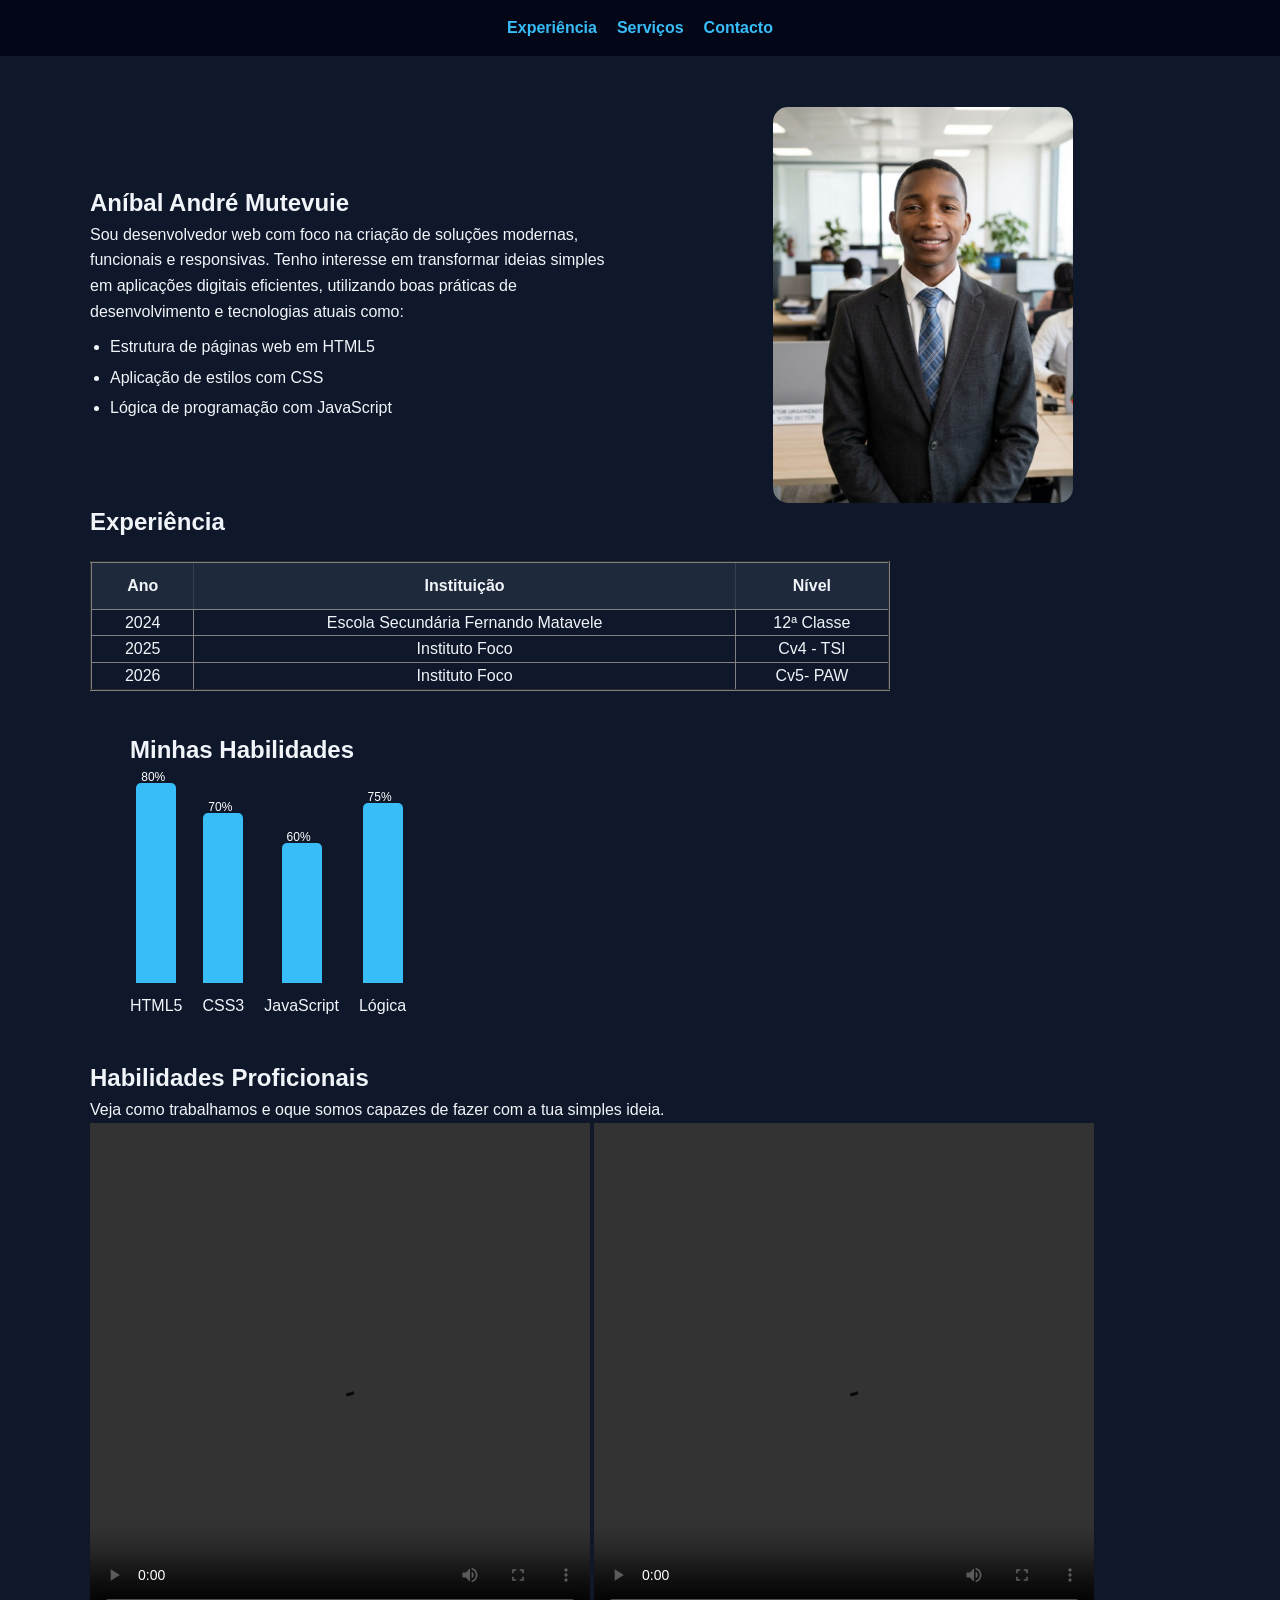
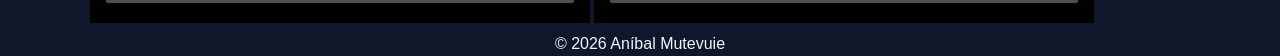
<file: index.html>
<!DOCTYPE html>
<html lang="pt">
<head>
<meta charset="UTF-8">
<title>Portfólio Web</title>
<link rel="stylesheet" href="style.css">
</head>
<body>

<header>
    <nav>
        <a href="./index.html">Experiência</a>
        <a href="./../Avaliação HTML  (1)/servicos/serviços.html">Serviços</a>
        <a href="./../Avaliação HTML  (1)/contacto/contacto.html">Contacto</a>
    </nav>
</header>
<br><br>
<main class="Principal home-pg">

<section class="hero">

    <div class="texto">
        <h1>Aníbal André Mutevuie</h1>

        <p>
        Sou desenvolvedor web com foco na criação de soluções modernas, funcionais e responsivas. 
        Tenho interesse em transformar ideias simples em aplicações digitais eficientes, utilizando 
        boas práticas de desenvolvimento e tecnologias atuais como:
        </p>

        <ul class="lista-habilidades">
            <li>Estrutura de páginas web em HTML5</li>
            <li>Aplicação de estilos com CSS</li>
            <li>Lógica de programação com JavaScript</li>
        </ul>
    </div>

    <div class="imagem">
        <img src="foto2.jpeg" alt="Foto do meu Portfólio">
    </div>

</section>

<section>
    <h2>Experiência</h2>

    <table border="2">
        <tr>
            <thead>
                <th>Ano</th>
                <th>Instituição</th>
                <th>Nível</th>
            </thead>
        </tr>
        <tr>
            <tbody>
                <td>2024</td>
                <td>Escola Secundária Fernando Matavele</td>
                <td>12ª Classe</td>
            </tbody>
        </tr>
          <tr>
            <tbody>
                <td>2025</td>
                <td>Instituto Foco</td>
                <td>Cv4 - TSI</td>
            </tbody>
        </tr>
          <tr>
            <tbody>
                <td>2026</td>
                <td>Instituto Foco</td>
                <td>Cv5- PAW</td>
            </tbody>
        </tr>
    </table>
</section>

<section class="grafico-vertical">
    <h2>Minhas Habilidades</h2>
    <div class="grafico">
        <div class="coluna">
            <div class="barra html" data-nivel="80%"></div>
            <span>HTML5</span>
        </div>
        <div class="coluna">
            <div class="barra css" data-nivel="70%"></div>
            <span>CSS3</span>
        </div>
        <div class="coluna">
            <div class="barra js" data-nivel="60%"></div>
            <span>JavaScript</span>
        </div>
        <div class="coluna">
            <div class="barra logica" data-nivel="75%"></div>
            <span>Lógica</span>
        </div>

    </div>
</section>

<section>
    <h2>Habilidades Proficionais</h2>
    <p>Veja como trabalhamos e oque  somos capazes de fazer com a tua simples ideia.</p>
    <video controls width="500px" height="500px">
        <source src="video1.mp4" type="video/mp4">
    </video>
    <video controls width="500px" height="500px">
        <source src="video1.mp4" type="video/mp4">
    </video>
</section>
</main>

<footer>
    <p style="text-align:center;">&copy; 2026 Aníbal Mutevuie</p>
</footer>

</body>
</html>
</file>
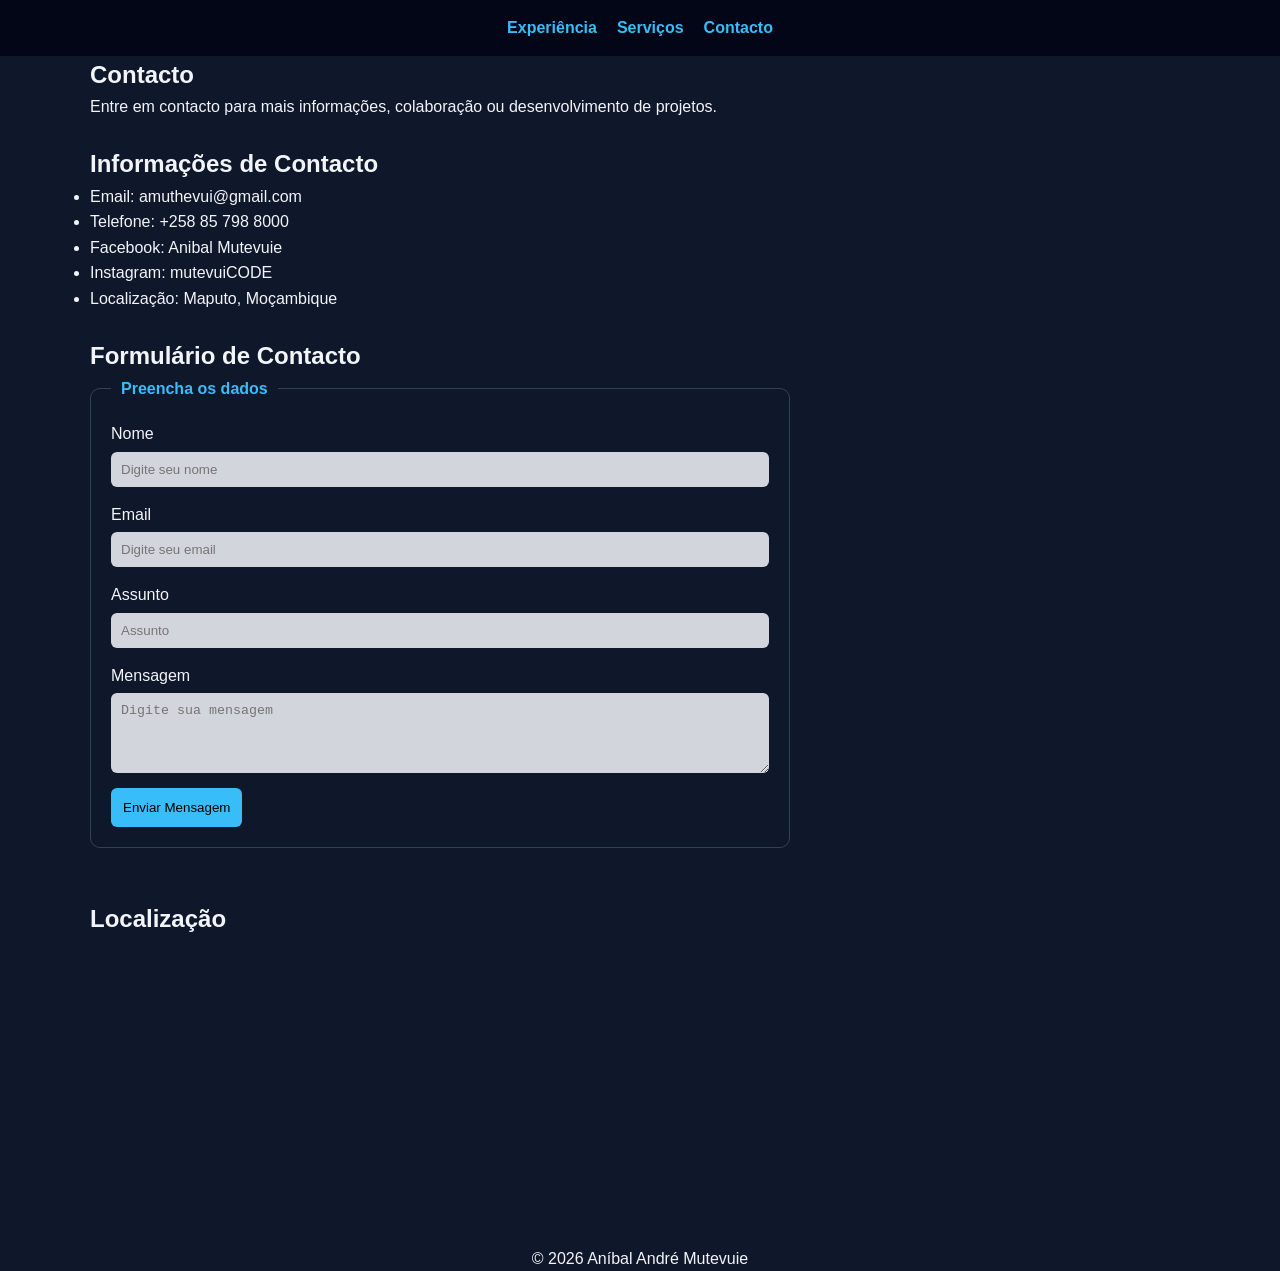
<file: contacto/contacto.html>
<!DOCTYPE html>
<html lang="pt">
<head>
<meta charset="UTF-8">
<meta name="viewport" content="width=device-width, initial-scale=1.0">
<title>Contacto - Aníbal Mutevuie</title>
<link rel="stylesheet" href="style.css">
</head>

<body>

<header>
    <nav>
        <a href="./../index.html">Experiência</a>
        <a href="./../servicos/serviços.html">Serviços</a>
        <a href="./../contacto/contacto.html">Contacto</a>
    </nav>
</header>

<main class="Principal home-pg">

<section>
    <h1>Contacto</h1>
    <p>
        Entre em contacto para mais informações, colaboração ou desenvolvimento de projetos.
    </p>
</section>
<br>
<section>
    <h2>Informações de Contacto</h2>
    <ul>
        <li>Email: amuthevui@gmail.com</li>
        <li>Telefone: +258 85 798 8000</li>
        <li>Facebook: Anibal Mutevuie</li>
        <li>Instagram: mutevuiCODE</li>
        <li>Localização: Maputo, Moçambique</li>
    </ul>
</section>
<br>
<section class="formulario">
    <h2>Formulário de Contacto</h2>

    <form>

        <fieldset>
            <legend>Preencha os dados</legend>

            <div class="grupo">
                <label for="nome">Nome</label>
                <input type="text" id="nome" name="nome" placeholder="Digite seu nome" required>
            </div>

            <div class="grupo">
                <label for="email">Email</label>
                <input type="email" id="email" name="email" placeholder="Digite seu email" required>
            </div>

            <div class="grupo">
                <label for="assunto">Assunto</label>
                <input type="text" id="assunto" name="assunto" placeholder="Assunto">
            </div>

            <div class="grupo">
                <label for="mensagem">Mensagem</label>
                <textarea id="mensagem" name="mensagem" rows="4" placeholder="Digite sua mensagem"></textarea>
            </div>

            <button type="submit">Enviar Mensagem</button>

        </fieldset>

    </form>
</section>
<br><br>
<section>
    <h2>Localização</h2>

    <iframe 
        src="https://www.google.com/maps?q=Maputo,Mozambique&output=embed"
        width="100%" 
        height="300" 
        style="border:0;"
        allowfullscreen=""
        loading="lazy">
    </iframe>

</section>
</main>

<footer>
    <p style="text-align:center;">© 2026 Aníbal André Mutevuie</p>
</footer>

</body>
</html>
</file>
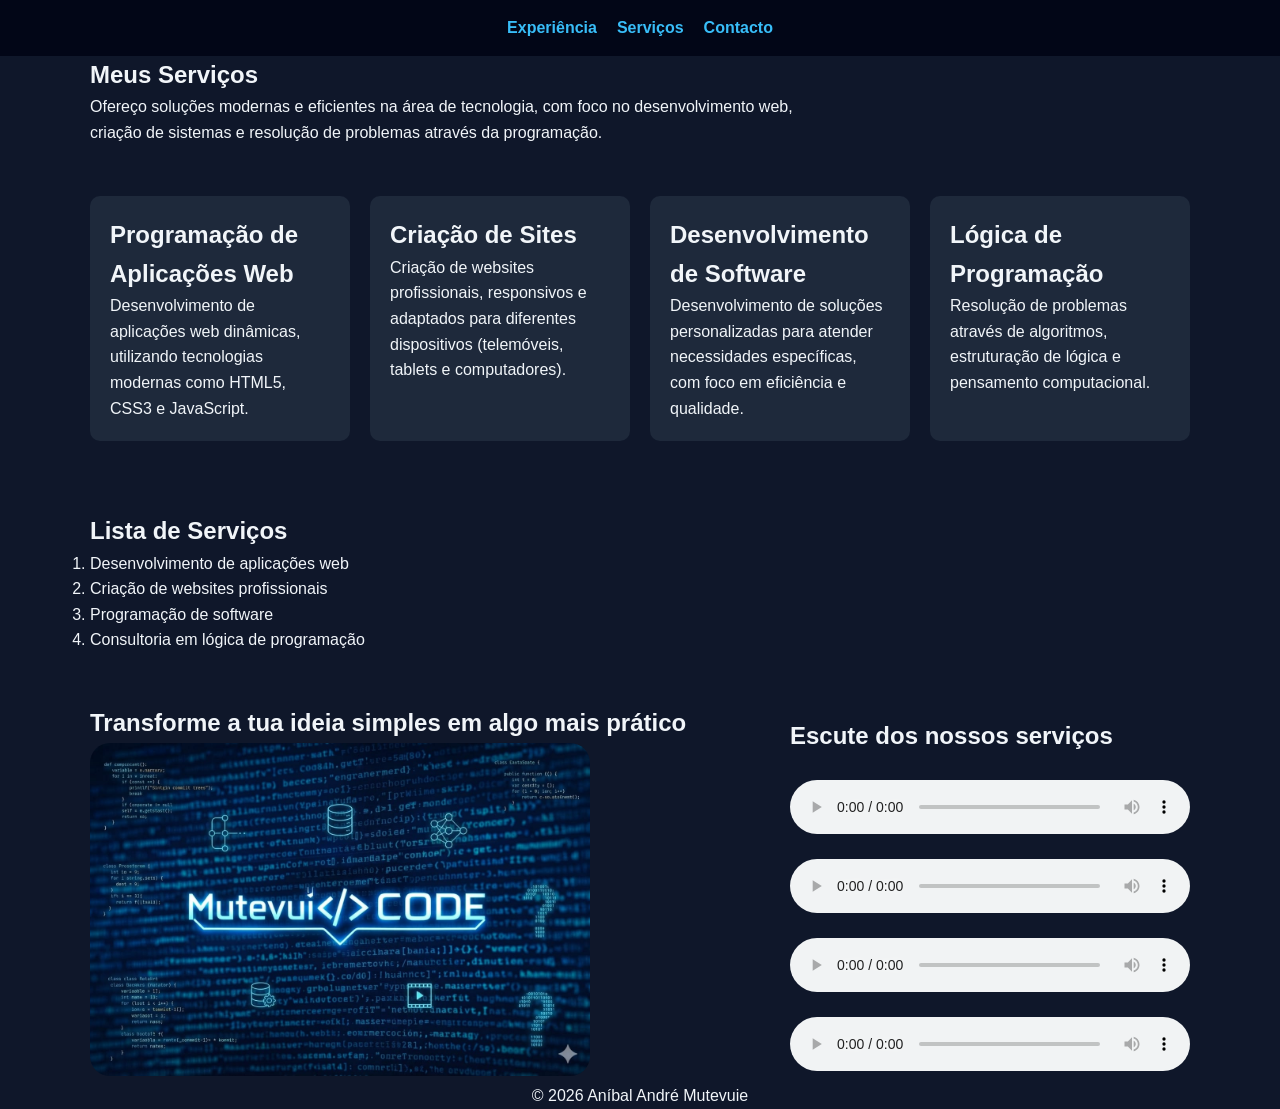
<file: servicos/serviços.html>
<!DOCTYPE html>
<html lang="pt">
<head>
<meta charset="UTF-8">
<meta name="viewport" content="width=device-width, initial-scale=1.0">
<title>Serviços - Aníbal Mutevuie</title>
<link rel="stylesheet" href="style.css">
</head>

<body>

<header>
    <nav>
        <a href="./../index.html">Experiência</a>
        <a href="./../servicos/serviços.html">Serviços</a>
        <a href="./../contacto/contacto.html">Contacto</a>
    </nav>
</header>

<main class="Principal home-pg">

<section>
    <h1>Meus Serviços</h1>
    <p>
        Ofereço soluções modernas e eficientes na área de tecnologia, com foco no desenvolvimento web,<br>criação de sistemas e resolução de problemas através da programação.
    </p><br><br>
</section>

<section class="cards">

<article class="card">
    <h2>Programação de Aplicações Web</h2>
    <p>
        Desenvolvimento de aplicações web dinâmicas, utilizando tecnologias modernas como HTML5, CSS3 e JavaScript.
    </p>
</article>

<article class="card">
    <h2>Criação de Sites</h2>
    <p>
        Criação de websites profissionais, responsivos e adaptados para diferentes dispositivos (telemóveis, tablets e computadores).
    </p>
</article>

<article class="card">
    <h2>Desenvolvimento de Software</h2>
    <p>
        Desenvolvimento de soluções personalizadas para atender necessidades específicas, com foco em eficiência e qualidade.
    </p>
</article>

<article class="card">
    <h2>Lógica de Programação</h2>
    <p>
        Resolução de problemas através de algoritmos, estruturação de lógica e pensamento computacional.
    </p>
</article>
<br><br>
</section>

<section>
    <h2>Lista de Serviços</h2>
    <ol>
        <li>Desenvolvimento de aplicações web</li>
        <li>Criação de websites profissionais</li>
        <li>Programação de software</li>
        <li>Consultoria em lógica de programação</li>
    </ol><br><br>
</section>

<section class="bloco-servicos">

    <div class="imagem">
        <h2>Transforme a tua ideia simples em algo mais prático</h2>
        <img src="foto1.jpeg" alt="Foto da logo">
    </div>

    <div class="audios">
        <h2>Escute dos nossos serviços</h2>

        <audio controls>
            <source src="audio.mp4" type="audio/mp4">
        </audio>

        <audio controls>
            <source src="audio.mp4" type="audio/mp4">
        </audio>

        <audio controls>
            <source src="audio.mp4" type="audio/mp4">
        </audio>
        
         <audio controls>
            <source src="audio.mp4" type="audio/mp4">
        </audio>
    </div>

</section>

</main>

<footer>
    <p style="text-align:center;">&copy; 2026 Aníbal André Mutevuie</p>
</footer>

</body>
</html>
</file>
<file: style.css>
/* RESET */
* {
    margin: 0;
    padding: 0;
    box-sizing: border-box;
}

/* BODY */
body {
    font-family: 'Segoe UI', sans-serif;
    background: #0f172a;
    color: #f1f5f9;
    line-height: 1.6;
}

/* HEADER */
header {
    background: #020617;
    padding: 15px;
    position: sticky;
    top: 0;
}

nav {
    display: flex;
    justify-content: center;
    gap: 20px;
}

nav a {
    color: #38bdf8;
    text-decoration: none;
    font-weight: bold;
    transition: 0.3s;
}

nav a:hover {
    color: white;
}

/* CONTAINER */
.Principal {
    width: 90%;
    max-width: 1100px;
    margin: auto;
}

/* CARDS */
.cards {
    display: grid;
    grid-template-columns: repeat(auto-fit, minmax(250px, 1fr));
    gap: 20px;
}

.card {
    background: #1e293b;
    padding: 20px;
    border-radius: 10px;
    transition: transform 0.3s;
}

.card:hover {
    transform: scale(1.05);
}

/* TABELA */
table {
    width: 800px;
    border-collapse: collapse;
    margin-top: 20px;
}

thead, th {
    padding: 10px;
    border: 1px solid #334155;
}

th {
    background: #1e293b;
}
td{
    text-align: center;
}

/* FORM */
.formulario {
    max-width: 700px;
}

form {
    width: 100%;
}

fieldset {
    border: 1px solid #334155;
    padding: 20px;
    border-radius: 10px;
}

legend {
    padding: 0 10px;
    color: #38bdf8;
    font-weight: bold;
}

.grupo {
    display: flex;
    flex-direction: column;
    margin-bottom: 15px;
}

label {
    margin-bottom: 5px;
}

input, textarea {
    padding: 10px;
    border-radius: 6px;
    border: none;
    width: 100%;
    background: #f1f5f9dc;
}

input:focus, textarea:focus {
    outline: 2px solid #38bdf8;
}

button {
    background: #38bdf8;
    color: black;
    padding: 12px;
    border: none;
    border-radius: 6px;
    cursor: pointer;
    transition: 0.3s;
}

button:hover {
    background: #0ea5e9;
}


.bloco-servicos {
    display: flex;
    gap: 10px;
    align-items: center;
    justify-content: space-between;
    flex-wrap: wrap; /* importante para responsivo */
}

.imagem img {
    width: 500px;
    border-radius: 20px;
}

.audios {
    display: flex;
    flex-direction: column;
    gap: 25px;
}

audio {
    width: 400px;
}

.grafico-vertical {
    margin: 40px;
}

.grafico {
    display: flex;
    align-items: flex-end;
    gap: 20px;
    height: 250px;
}

/* coluna */
.coluna {
    display: flex;
    flex-direction: column;
    align-items: center;
}

/* barra base */
.barra {
    width: 40px;
    background: #38bdf8;
    border-radius: 5px 5px 0 0;
}

/* alturas */
.html { height: 200px; }
.css { height: 170px; }
.js { height: 140px; }
.logica { height: 180px; }

/* texto */
.coluna span {
    margin-top: 10px;
}

/* percentagem */
.barra::after {
    content: attr(data-nivel);
    color: white;
    font-size: 12px;
    position: relative;
    top: -20px;
    left: 5px;
}
/* ANIMAÇÃO */
.home-pg {
    animation: fade 1s ease-in;
}

@keyframes home {
    from {opacity: 0;}
    to {opacity: 1;}
}

/* RESPONSIVO */
@media (max-width: 600px) {
    nav {
        flex-direction: column;
    }
}
.hero {
    display: flex;
    align-items: center;
    justify-content: space-between;
    gap: 30px;
    flex-wrap: wrap; /* importante para mobile */
}

.texto {
    flex: 1;
}
.lista-habilidades {
    margin-top: 10px;
    padding-left: 20px; /* controla o "recuo" */
}

.lista-habilidades li {
    margin-bottom: 5px;
}

.imagem {
    flex: 1;
    display: flex;
    justify-content: center;
}

.imagem img {
    width: 100%;
    max-width: 300px;
    border-radius: 15px;
}
</file>
<file: contacto/style.css>
/* RESET */
* {
    margin: 0;
    padding: 0;
    box-sizing: border-box;
}

/* BODY */
body {
    font-family: 'Segoe UI', sans-serif;
    background: #0f172a;
    color: #f1f5f9;
    line-height: 1.6;
}

/* HEADER */
header {
    background: #020617;
    padding: 15px;
    position: sticky;
    top: 0;
}

nav {
    display: flex;
    justify-content: center;
    gap: 20px;
}

nav a {
    color: #38bdf8;
    text-decoration: none;
    font-weight: bold;
    transition: 0.3s;
}

nav a:hover {
    color: white;
}

/* CONTAINER */
.Principal {
    width: 90%;
    max-width: 1100px;
    margin: auto;
}

/* CARDS */
.cards {
    display: grid;
    grid-template-columns: repeat(auto-fit, minmax(250px, 1fr));
    gap: 20px;
}

.card {
    background: #1e293b;
    padding: 20px;
    border-radius: 10px;
    transition: transform 0.3s;
}

.card:hover {
    transform: scale(1.05);
}

/* TABELA */
table {
    width: 800px;
    border-collapse: collapse;
    margin-top: 20px;
}

thead, th {
    padding: 10px;
    border: 1px solid #334155;
}

th {
    background: #1e293b;
}
td{
    text-align: center;
}

/* FORM */
.formulario {
    max-width: 700px;
}

form {
    width: 100%;
}

fieldset {
    border: 1px solid #334155;
    padding: 20px;
    border-radius: 10px;
}

legend {
    padding: 0 10px;
    color: #38bdf8;
    font-weight: bold;
}

.grupo {
    display: flex;
    flex-direction: column;
    margin-bottom: 15px;
}

label {
    margin-bottom: 5px;
}

input, textarea {
    padding: 10px;
    border-radius: 6px;
    border: none;
    width: 100%;
    background: #f1f5f9dc;
}

input:focus, textarea:focus {
    outline: 2px solid #38bdf8;
}

button {
    background: #38bdf8;
    color: black;
    padding: 12px;
    border: none;
    border-radius: 6px;
    cursor: pointer;
    transition: 0.3s;
}

button:hover {
    background: #0ea5e9;
}


.bloco-servicos {
    display: flex;
    gap: 10px;
    align-items: center;
    justify-content: space-between;
    flex-wrap: wrap; /* importante para responsivo */
}

.imagem img {
    width: 500px;
    border-radius: 20px;
}

.audios {
    display: flex;
    flex-direction: column;
    gap: 25px;
}

audio {
    width: 400px;
}

.grafico-vertical {
    margin: 40px;
}

.grafico {
    display: flex;
    align-items: flex-end;
    gap: 20px;
    height: 250px;
}

/* coluna */
.coluna {
    display: flex;
    flex-direction: column;
    align-items: center;
}

/* barra base */
.barra {
    width: 40px;
    background: #38bdf8;
    border-radius: 5px 5px 0 0;
}

/* alturas */
.html { height: 200px; }
.css { height: 170px; }
.js { height: 140px; }
.logica { height: 180px; }

/* texto */
.coluna span {
    margin-top: 10px;
}

/* percentagem */
.barra::after {
    content: attr(data-nivel);
    color: white;
    font-size: 12px;
    position: relative;
    top: -20px;
    left: 5px;
}
/* ANIMAÇÃO */
.home-pg {
    animation: fade 1s ease-in;
}

@keyframes home {
    from {opacity: 0;}
    to {opacity: 1;}
}

/* RESPONSIVO */
@media (max-width: 600px) {
    nav {
        flex-direction: column;
    }
}
</file>
<file: servicos/style.css>
/* RESET */
* {
    margin: 0;
    padding: 0;
    box-sizing: border-box;
}

/* BODY */
body {
    font-family: 'Segoe UI', sans-serif;
    background: #0f172a;
    color: #f1f5f9;
    line-height: 1.6;
}

/* HEADER */
header {
    background: #020617;
    padding: 15px;
    position: sticky;
    top: 0;
}

nav {
    display: flex;
    justify-content: center;
    gap: 20px;
}

nav a {
    color: #38bdf8;
    text-decoration: none;
    font-weight: bold;
    transition: 0.3s;
}

nav a:hover {
    color: white;
}

/* CONTAINER */
.Principal {
    width: 90%;
    max-width: 1100px;
    margin: auto;
}

/* CARDS */
.cards {
    display: grid;
    grid-template-columns: repeat(auto-fit, minmax(250px, 1fr));
    gap: 20px;
}

.card {
    background: #1e293b;
    padding: 20px;
    border-radius: 10px;
    transition: transform 0.3s;
}

.card:hover {
    transform: scale(1.05);
}

/* TABELA */
table {
    width: 800px;
    border-collapse: collapse;
    margin-top: 20px;
}

thead, th {
    padding: 10px;
    border: 1px solid #334155;
}

th {
    background: #1e293b;
}
td{
    text-align: center;
}

/* FORM */
.formulario {
    max-width: 700px;
}

form {
    width: 100%;
}

fieldset {
    border: 1px solid #334155;
    padding: 20px;
    border-radius: 10px;
}

legend {
    padding: 0 10px;
    color: #38bdf8;
    font-weight: bold;
}

.grupo {
    display: flex;
    flex-direction: column;
    margin-bottom: 15px;
}

label {
    margin-bottom: 5px;
}

input, textarea {
    padding: 10px;
    border-radius: 6px;
    border: none;
    width: 100%;
    background: #f1f5f9dc;
}

input:focus, textarea:focus {
    outline: 2px solid #38bdf8;
}

button {
    background: #38bdf8;
    color: black;
    padding: 12px;
    border: none;
    border-radius: 6px;
    cursor: pointer;
    transition: 0.3s;
}

button:hover {
    background: #0ea5e9;
}


.bloco-servicos {
    display: flex;
    gap: 10px;
    align-items: center;
    justify-content: space-between;
    flex-wrap: wrap; /* importante para responsivo */
}

.imagem img {
    width: 500px;
    border-radius: 20px;
}

.audios {
    display: flex;
    flex-direction: column;
    gap: 25px;
}

audio {
    width: 400px;
}

.grafico-vertical {
    margin: 40px;
}

.grafico {
    display: flex;
    align-items: flex-end;
    gap: 20px;
    height: 250px;
}

/* coluna */
.coluna {
    display: flex;
    flex-direction: column;
    align-items: center;
}

/* barra base */
.barra {
    width: 40px;
    background: #38bdf8;
    border-radius: 5px 5px 0 0;
}

/* alturas */
.html { height: 200px; }
.css { height: 170px; }
.js { height: 140px; }
.logica { height: 180px; }

/* texto */
.coluna span {
    margin-top: 10px;
}

/* percentagem */
.barra::after {
    content: attr(data-nivel);
    color: white;
    font-size: 12px;
    position: relative;
    top: -20px;
    left: 5px;
}
/* ANIMAÇÃO */
.home-pg {
    animation: fade 1s ease-in;
}

@keyframes home {
    from {opacity: 0;}
    to {opacity: 1;}
}

/* RESPONSIVO */
@media (max-width: 600px) {
    nav {
        flex-direction: column;
    }
}
</file>
